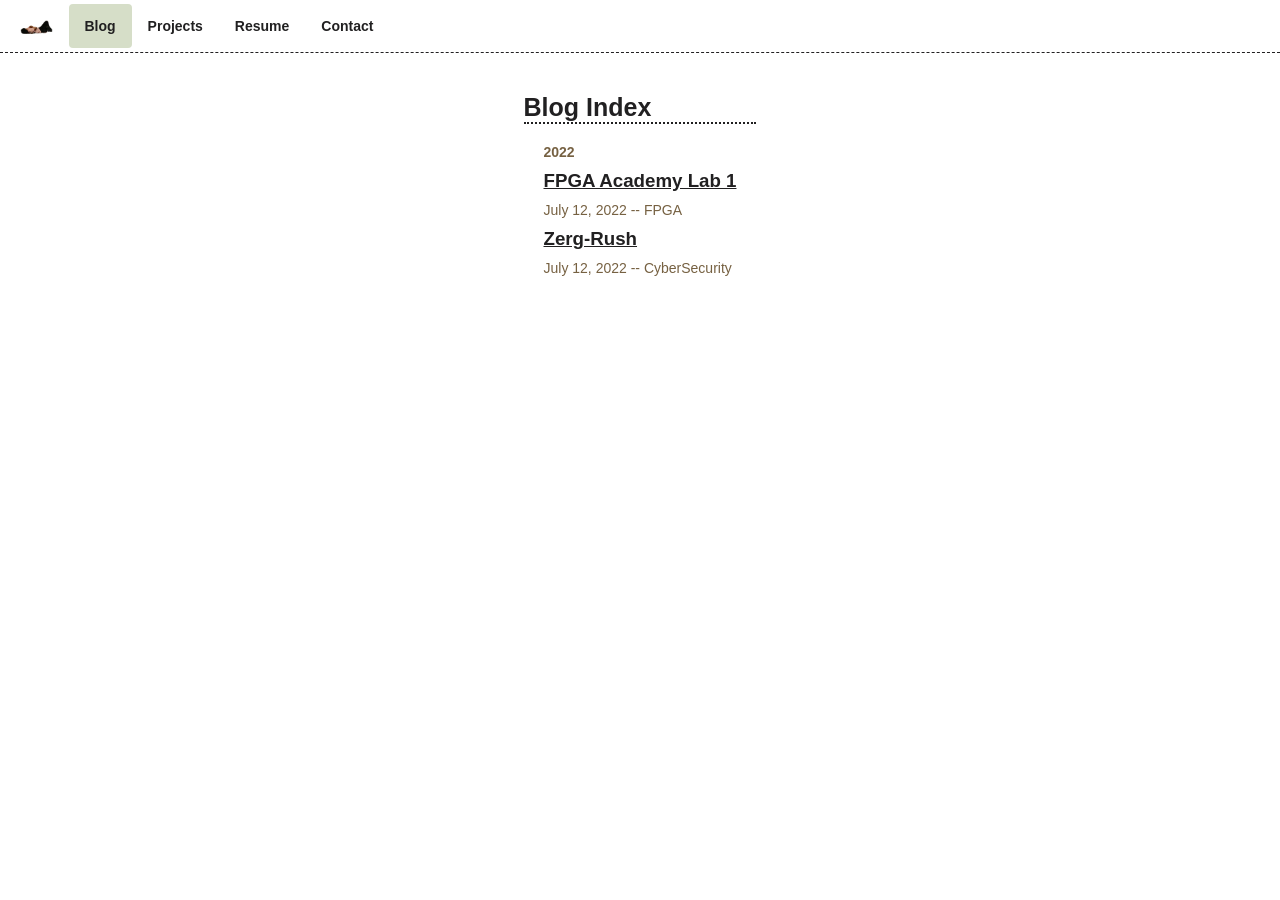
<file: blog - Copy.html>
<!DOCTYPE html>
<html>
  <head>
    <link rel="preconnect" href="https://fonts.googleapis.com" />
    <link rel="preconnect" href="https://fonts.gstatic.com" crossorigin />
    <link
      href="https://fonts.googleapis.com/css2?family=Rubik&display=swap"
      rel="stylesheet"
    />
    <link
      rel="stylesheet"
      href="https://cdnjs.cloudflare.com/ajax/libs/font-awesome/4.7.0/css/font-awesome.min.css"
    />
    <link
      rel="stylesheet"
      href="style.css"
    />
    <meta charset="utf-8" />
    <meta name="viewport" content="width=device-width, initial-scale=1" />
    <link rel="icon" type="image/x-icon" href="assets/images/favicon.ico" />
    <title>Wonjong "Peter" Lee</title>
  </head>
  <body>
    <div class="topnav" id="myTopnav" style="padding: 4px">
      <a href="index.html" title="Me sleeping at ECEB during finals"
        ><img
          style="vertical-align: middle"
          src="assets/images/favicon2.gif"
          alt="icon"
          height="14px;"
      /></a>
      <a href="blog.html" class="active">Blog</a>
      <a href="projects.html">Projects</a>
      <a href="resume.html">Resume</a>
      <a href="contact.html">Contact</a>
      <a href="javascript:void(0);" class="icon" onclick="myFunction()">
        <i class="fa fa-bars"></i>
      </a>
    </div>
    <div class="container">
      <div class="blogclass" style="max-width: 600px">
        <h1
          style="
            font-size: 25px;
            border-bottom: 2px dotted #212021;
          "
        >
          Blog Index
        </h1>
        <div style="margin: 20px 20px">
          <h2 style="font-size: 14px; color: #766142; margin-bottom: 5%;">2022</h2>
          <div style="margin-bottom: 10px">
            <h3 style="margin-bottom: 10px">
              <a href="./2022/07/fpga-academy-lab-1.html">FPGA Academy Lab 1</a>
            </h3>
            <p style="font-size: 14px; color: #766142">July 12, 2022 -- FPGA</p>
          </div>

          <div>
            <h3 style="margin-bottom: 10px">
              <a href="./2022/07/zerg-rush.html">Zerg-Rush</a>
            </h3>
            <p style="font-size: 14px; color: #766142">July 12, 2022 -- CyberSecurity</p>
          </div>

        </div>
      </div>
    </div>

    <script>
      function myFunction() {
        var x = document.getElementById("myTopnav");
        if (x.className === "topnav") {
          x.className += " responsive";
        } else {
          x.className = "topnav";
        }
      }
    </script>
  </body>
</html>
</file>
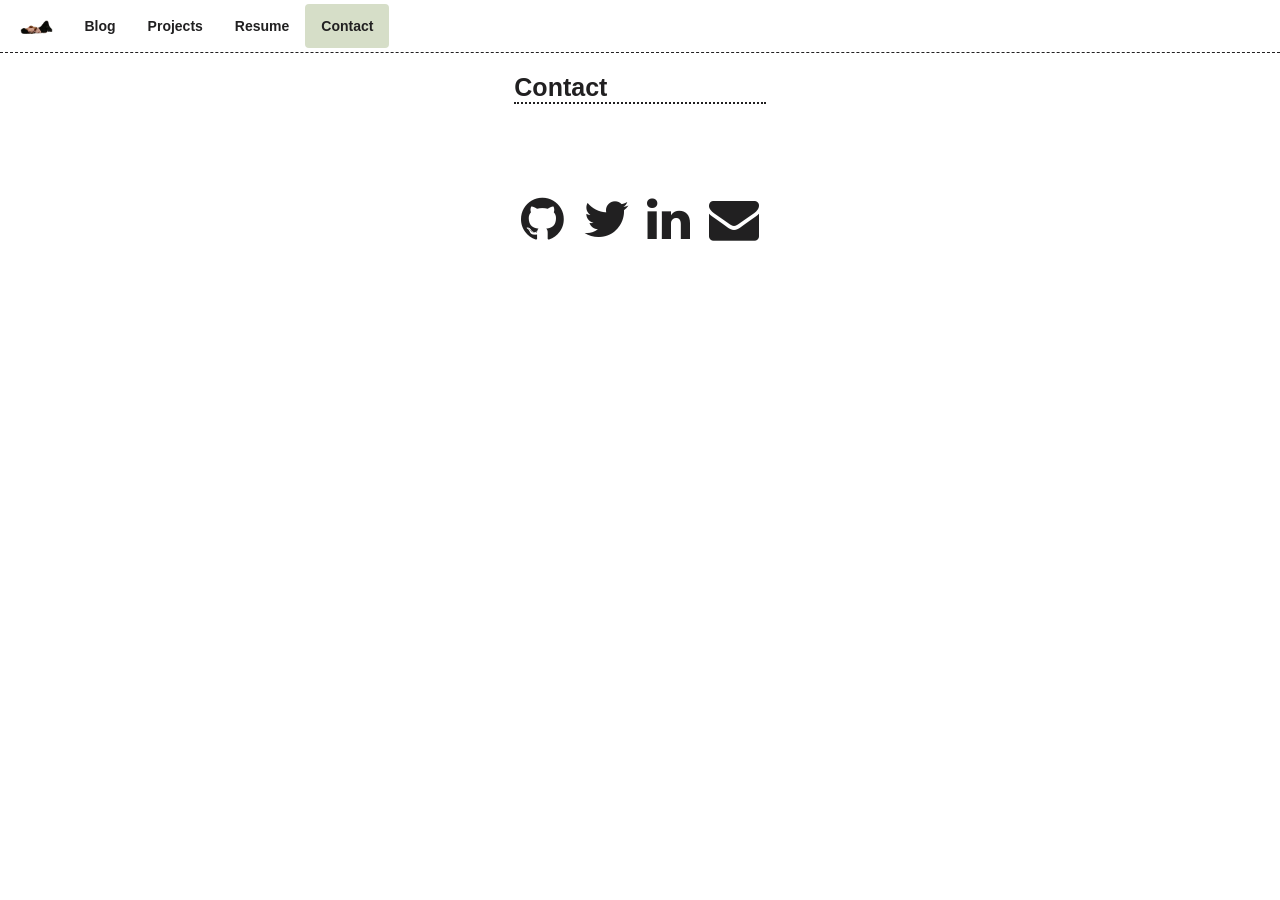
<file: contact.html>
<!DOCTYPE html>
<html>
  <head>
      <link rel="preconnect" href="https://fonts.googleapis.com">
      <link rel="preconnect" href="https://fonts.gstatic.com" crossorigin>
      <link href="https://fonts.googleapis.com/css2?family=Rubik&display=swap" rel="stylesheet">
      <link rel="stylesheet" href="https://cdnjs.cloudflare.com/ajax/libs/font-awesome/4.7.0/css/font-awesome.min.css">
      <link
      rel="stylesheet"
      href="style.css"
    />
      <meta charset="utf-8">
      <meta name="viewport" content="width=device-width, initial-scale=1">
      <link rel="icon" type="image/x-icon" href="assets/images/favicon.ico">
      <title>Wonjong "Peter" Lee</title>
  </head>
  <body>

  <div class="topnav" id="myTopnav" style="padding:4px;">
    <a href="index.html" title="Me sleeping at ECEB during finals"><img style="vertical-align:middle" src="assets/images/favicon2.gif" alt="icon" height = 14px;></a>
    <a href="blog.html" >Blog</a>
    <a href="projects.html">Projects</a>
    <a href="resume.html">Resume</a>
    <a href="contact.html"class="active">Contact</a>
    <a href="javascript:void(0);" class="icon" onclick="myFunction()">
      <i class="fa fa-bars"></i>
    </a>
  </div>
  <div class="container">
    <div style="max-width: 600px;">
        <h1
            style="
                font-size: 25px;
                border-bottom: 2px dotted #212021;
                max-width: 100%;
                margin-bottom: 15px;
            "
        >
            Contact
        </h1>
</br>
</br>

</br>
</br>
  <p style="text-align:center;">
    <a href="https://github.com/wonjongbot" style="text-decoration: none; font-size:50px; color:#212021;padding:7px;"target="_blank" rel="noopener noreferrer"><i class="fa fa-github"></i></a>
    <a href="https://twitter.com/wonjongbot" style="text-decoration: none; font-size:50px; color:#212021;padding:7px;"target="_blank" rel="noopener noreferrer"><i class="fa fa-twitter"></i></a>
    <a href="https://www.linkedin.com/in/wonjongbot/" style="text-decoration: none; font-size:50px; color:#212021;padding:7px;"target="_blank" rel="noopener noreferrer"><i class="fa fa-linkedin"></i></a>
    <a href="mailto:wonjong3@illinois.edu" style="text-decoration: none; font-size:50px; color:#212021;padding:7px;"target="_blank" rel="noopener noreferrer"><i class="fa fa-envelope"></i></a>
</p>
</div>
  <script>
  function myFunction() {
    var x = document.getElementById("myTopnav");
    if (x.className === "topnav") {
      x.className += " responsive";
    } else {
      x.className = "topnav";
    }
  }
  </script>

  </body>
</html>
</file>
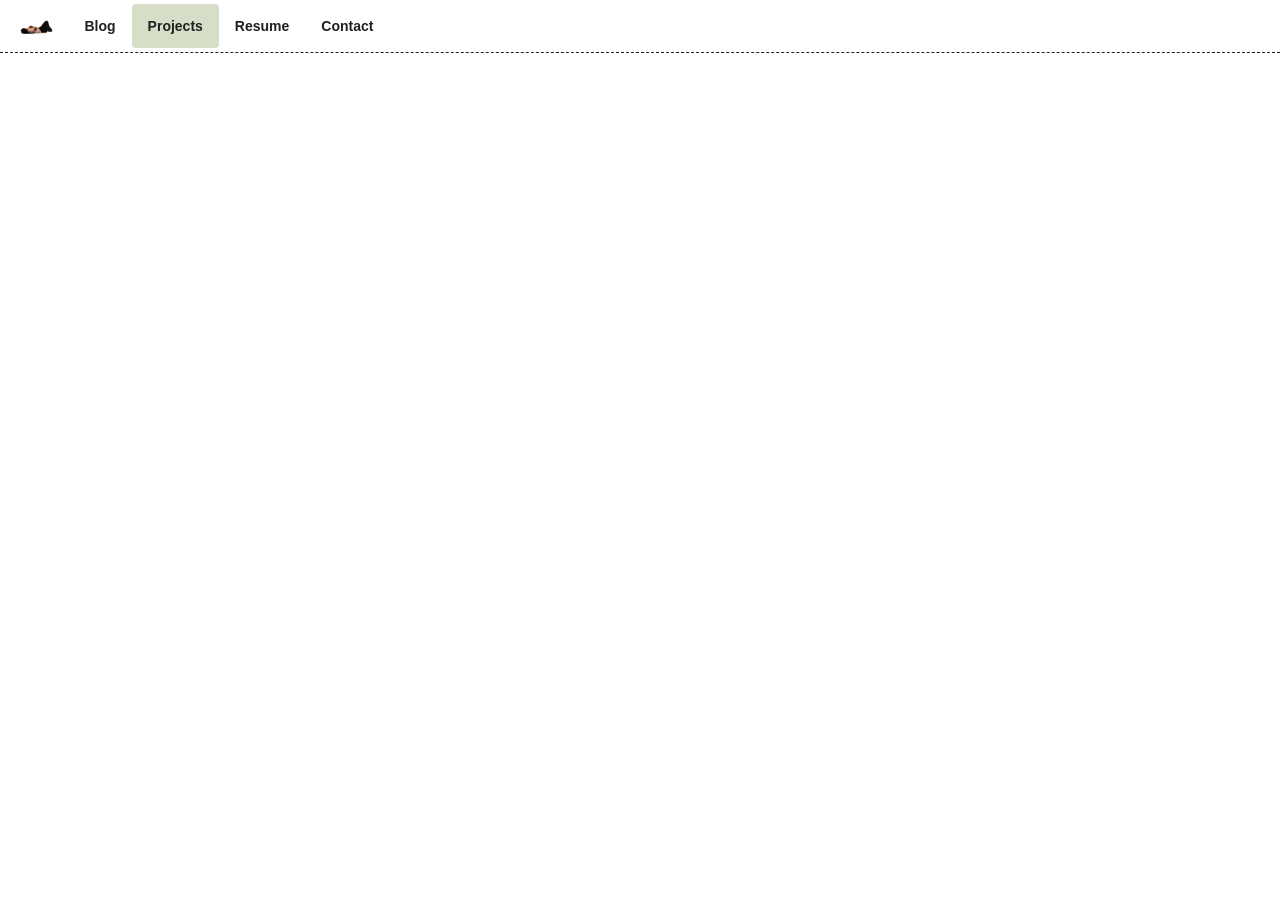
<file: projects.html>
<!DOCTYPE html>
<html>
  <head>
    <link rel="preconnect" href="https://fonts.googleapis.com" />
    <link rel="preconnect" href="https://fonts.gstatic.com" crossorigin />
    <link
      href="https://fonts.googleapis.com/css2?family=Rubik&display=swap"
      rel="stylesheet"
    />
    <link
      rel="stylesheet"
      href="https://cdnjs.cloudflare.com/ajax/libs/font-awesome/4.7.0/css/font-awesome.min.css"
    />
    <link rel="stylesheet" href="style.css" />
    <meta charset="utf-8" />
    <meta name="viewport" content="width=device-width, initial-scale=1" />
    <link rel="icon" type="image/x-icon" href="assets/images/favicon.ico" />
    <title>Wonjong "Peter" Lee</title>
  </head>
  <body>
    <div class="topnav" id="myTopnav" style="padding: 4px">
      <a href="index.html" title="Me sleeping at ECEB during finals"
        ><img
          style="vertical-align: middle"
          src="assets/images/favicon2.gif"
          alt="icon"
          height="14px;"
      /></a>
      <a href="blog.html">Blog</a>
      <a href="projects.html" class="active">Projects</a>
      <a href="resume.html">Resume</a>
      <a href="contact.html">Contact</a>
      <a href="javascript:void(0);" class="icon" onclick="myFunction()">
        <i class="fa fa-bars"></i>
      </a>
    </div>

    <script>
      function myFunction() {
        var x = document.getElementById("myTopnav");
        if (x.className === "topnav") {
          x.className += " responsive";
        } else {
          x.className = "topnav";
        }
      }
    </script>
  </body>
</html>
</file>
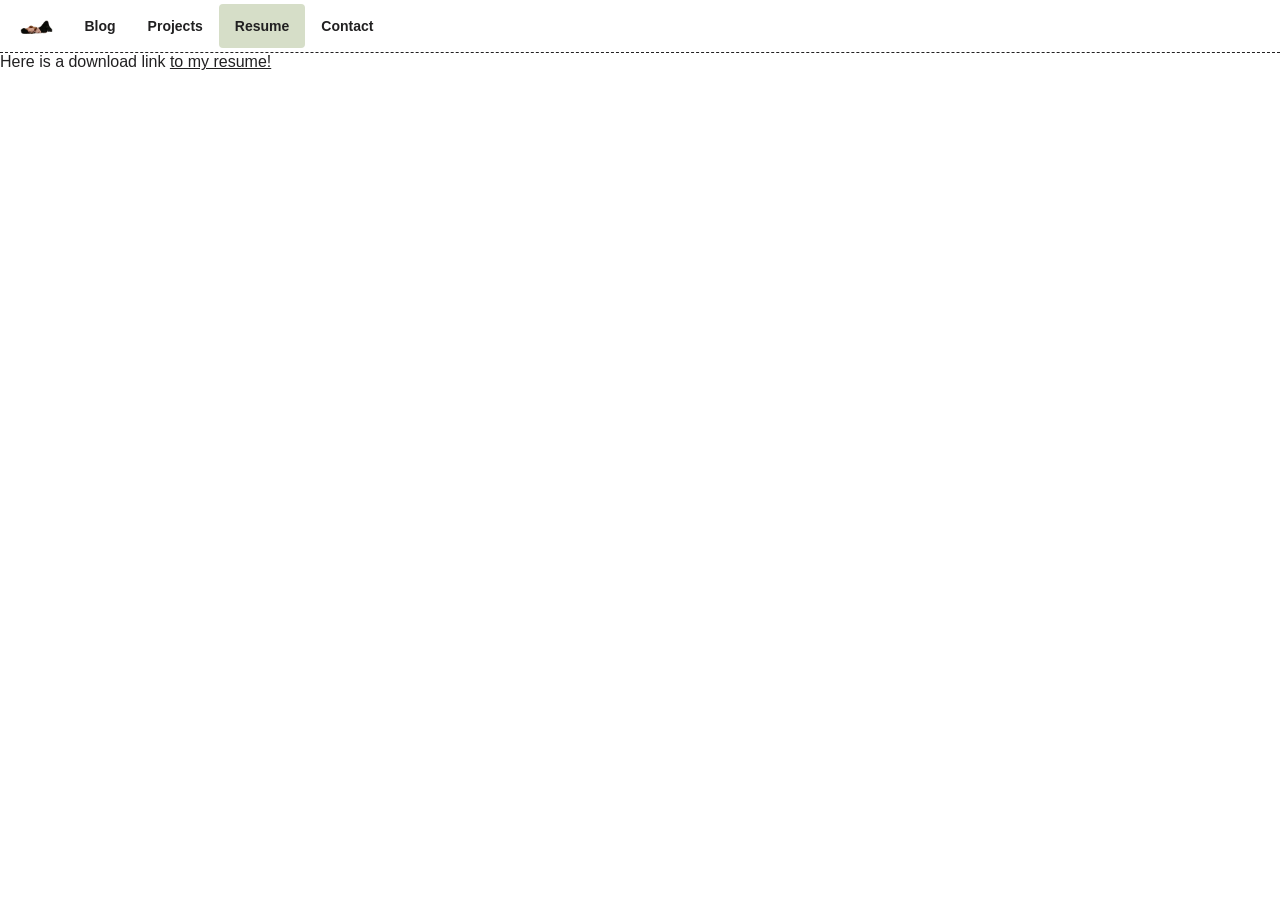
<file: resume - Copy.html>
<!DOCTYPE html>
<html>
  <head>
    <link rel="preconnect" href="https://fonts.googleapis.com" />
    <link rel="preconnect" href="https://fonts.gstatic.com" crossorigin />
    <link
      href="https://fonts.googleapis.com/css2?family=Rubik&display=swap"
      rel="stylesheet"
    />
    <link
      rel="stylesheet"
      href="https://cdnjs.cloudflare.com/ajax/libs/font-awesome/4.7.0/css/font-awesome.min.css"
    />
    <link rel="stylesheet" href="style.css" />
    <meta charset="utf-8" />
    <meta name="viewport" content="width=device-width, initial-scale=1" />
    <link rel="icon" type="image/x-icon" href="assets/images/favicon.ico" />
    <title>Wonjong "Peter" Lee</title>
  </head>
  <body>
    <div class="topnav" id="myTopnav" style="padding: 4px">
      <a href="index.html" title="Me sleeping at ECEB during finals"
        ><img
          style="vertical-align: middle"
          src="assets/images/favicon2.gif"
          alt="icon"
          height="14px;"
      /></a>
      <a href="blog.html">Blog</a>
      <a href="projects.html">Projects</a>
      <a href="resume.html" class="active">Resume</a>
      <a href="contact.html">Contact</a>
      <a href="javascript:void(0);" class="icon" onclick="myFunction()">
        <i class="fa fa-bars"></i>
      </a>
    </div>
    <div>
      <object data="wonjong_lee_resume.pdf" type="application/pdf" width="100%" height="800px">
        <p> Here is a download link <a href="wonjong_lee_resume.pdf">to my resume!</a></p>
      </object>
    </div>

    <script>
      function myFunction() {
        var x = document.getElementById("myTopnav");
        if (x.className === "topnav") {
          x.className += " responsive";
        } else {
          x.className = "topnav";
        }
      }
    </script>
  </body>
</html>
</file>
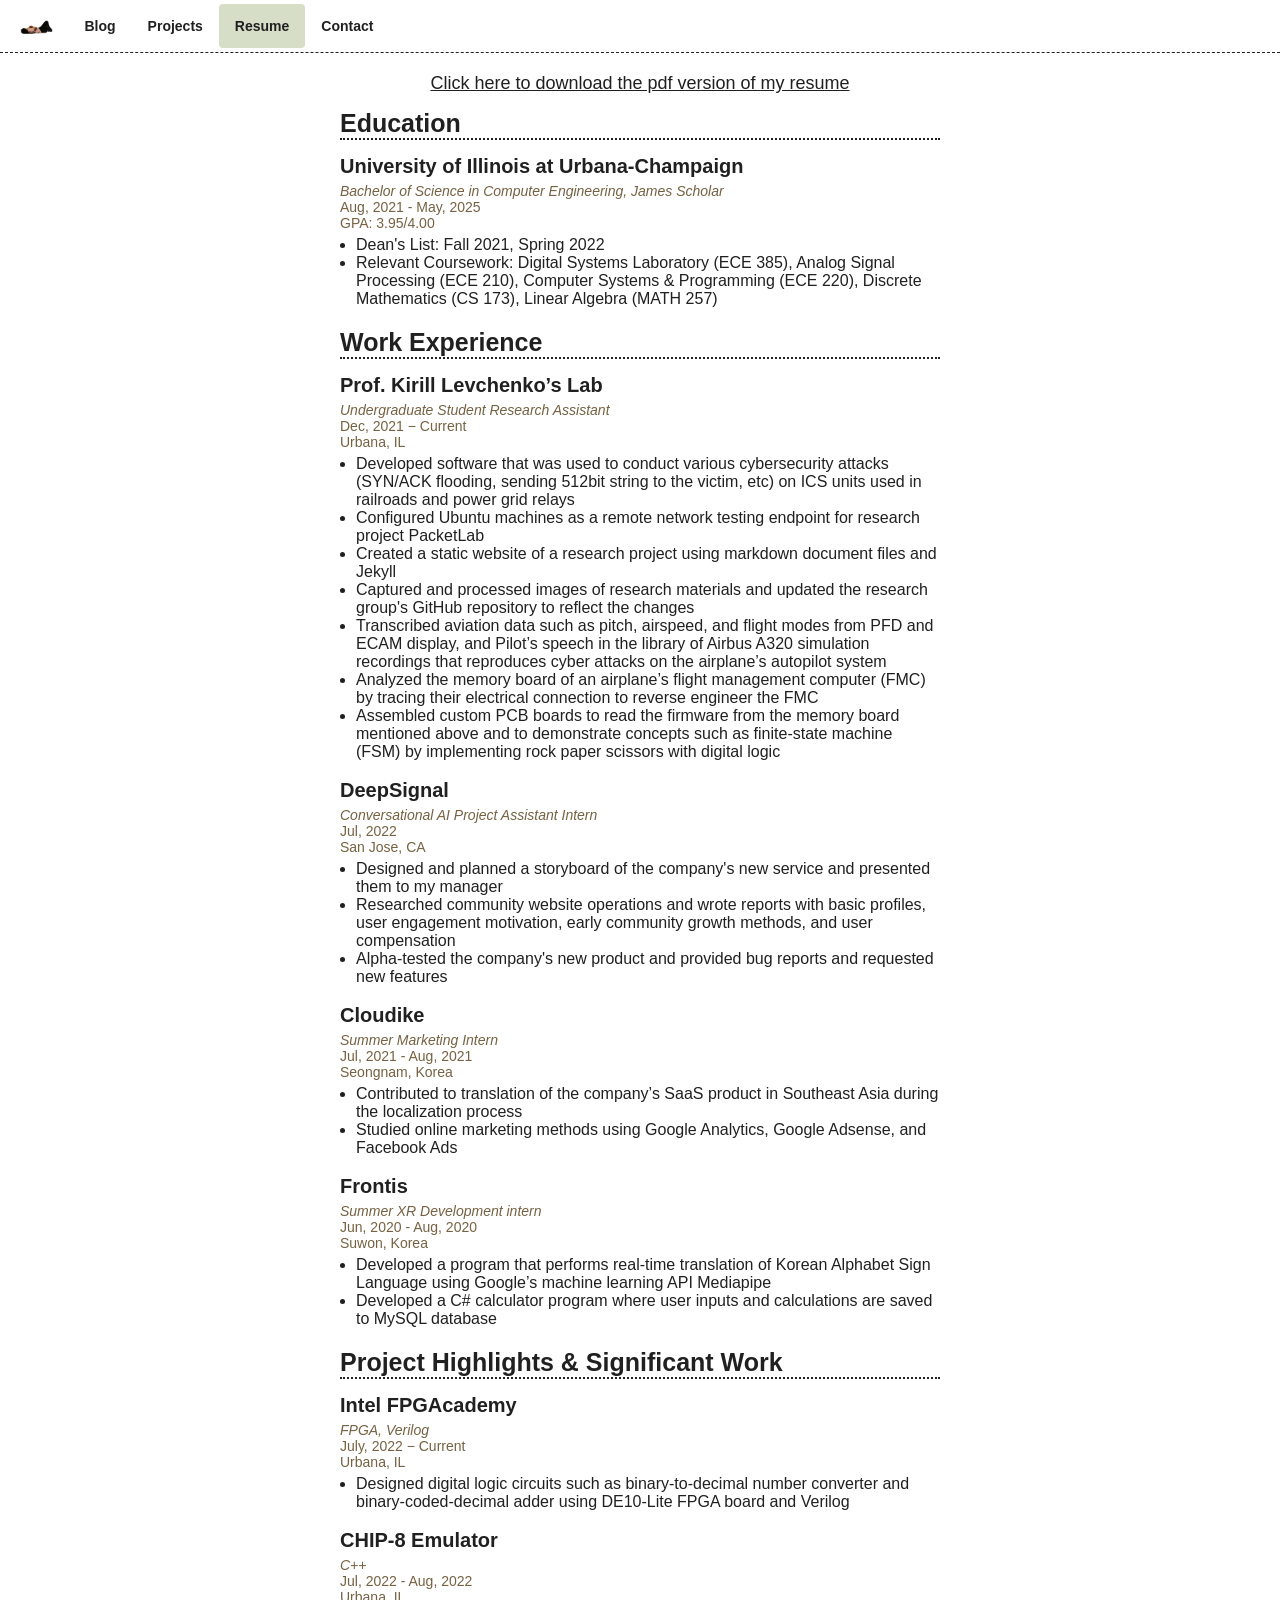
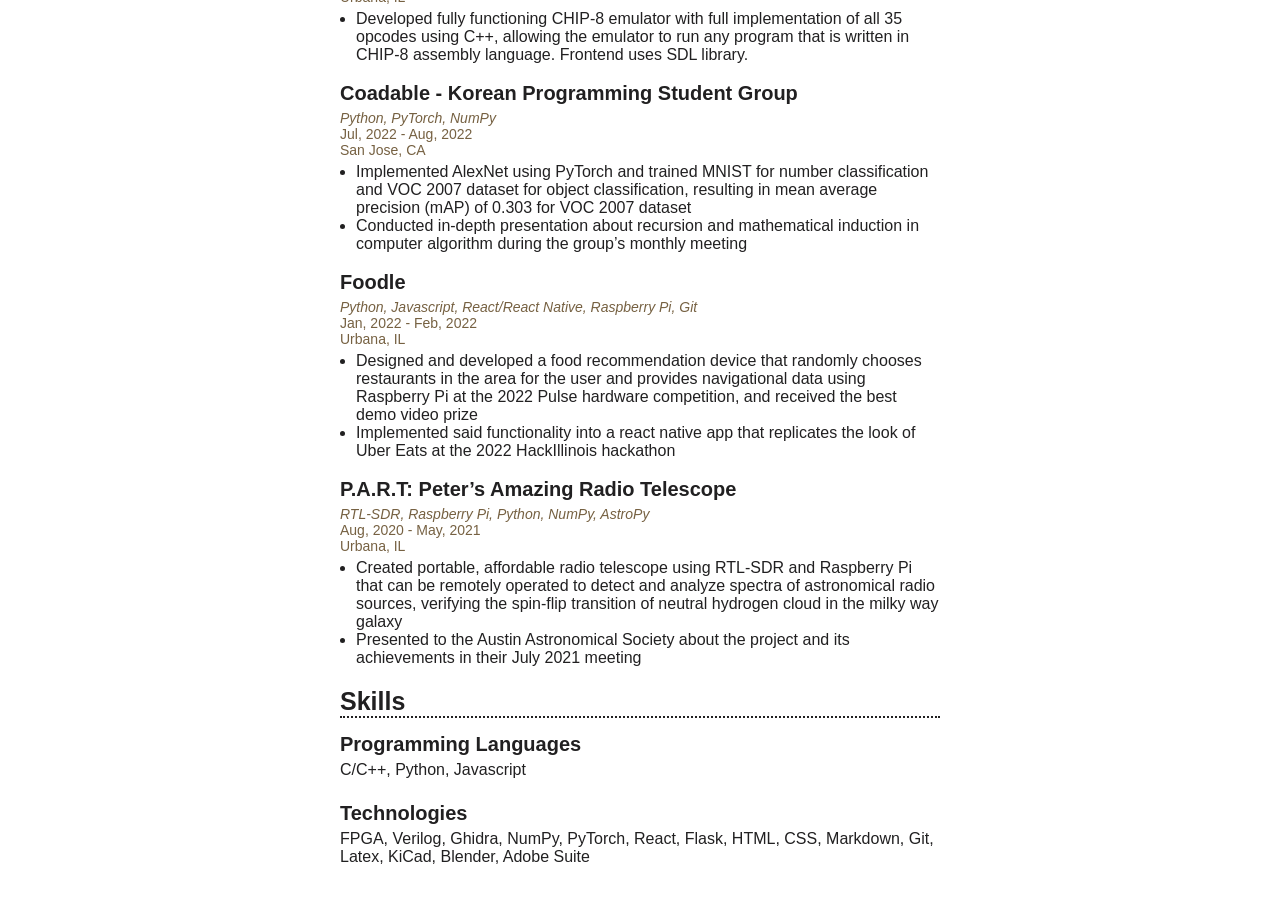
<file: resume.html>
<!DOCTYPE html>
<html>
  <head>
    <link rel="preconnect" href="https://fonts.googleapis.com" />
    <link rel="preconnect" href="https://fonts.gstatic.com" crossorigin />
    <link
      href="https://fonts.googleapis.com/css2?family=Rubik&display=swap"
      rel="stylesheet"
    />
    <link
      rel="stylesheet"
      href="https://cdnjs.cloudflare.com/ajax/libs/font-awesome/4.7.0/css/font-awesome.min.css"
    />
    <link rel="stylesheet" href="style.css" />
    <meta charset="utf-8" />
    <meta name="viewport" content="width=device-width, initial-scale=1" />
    <link rel="icon" type="image/x-icon" href="assets/images/favicon.ico" />
    <title>Wonjong "Peter" Lee</title>
  </head>
  <body>
    <div class="topnav" id="myTopnav" style="padding: 4px">
      <a href="index.html" title="Me sleeping at ECEB during finals"
        ><img
          style="vertical-align: middle"
          src="assets/images/favicon2.gif"
          alt="icon"
          height="14px;"
      /></a>
      <a href="blog.html">Blog</a>
      <a href="projects.html">Projects</a>
      <a href="resume.html" class="active">Resume</a>
      <a href="contact.html">Contact</a>
      <a href="javascript:void(0);" class="icon" onclick="myFunction()">
        <i class="fa fa-bars"></i>
      </a>
    </div>
    <div class="container">
        <div style="max-width: 600px;">
          <p
          style="
          font-size: 18px;
          max-width: 100%;
          margin-bottom: 15px;
          text-align: center;
      "><a href="wonjong_lee_resume.pdf">Click here to download the pdf version of my resume</a></p>
            <h1
                style="
                    font-size: 25px;
                    border-bottom: 2px dotted #212021;
                    max-width: 100%;
                    margin-bottom: 15px;
                "
            >
                Education
            </h1>
            <h2
              style="
              font-size: 20px;
              max-width: 100%;
              "
            >University of Illinois at Urbana-Champaign</h2>
            <p style="font-size: 14px; color: #766142; margin: 5px 0px">
              <em>Bachelor of Science in Computer Engineering, James Scholar</em>
            </br>Aug, 2021 - May, 2025 </br>GPA: 3.95/4.00
            </p>
            <ul style="margin-left: 1em; color: #212021">
              <li>Dean's List: Fall 2021, Spring 2022 </li>
              <li>Relevant Coursework: Digital Systems Laboratory (ECE 385), Analog Signal Processing (ECE 210), Computer Systems & Programming (ECE 220), Discrete Mathematics (CS 173), Linear Algebra (MATH 257)</li>
            </ul>
          </div>
    </div>

    <div class="container">
      <div style="max-width: 600px;">
          <h1
              style="
                  font-size: 25px;
                  border-bottom: 2px dotted #212021;
                  max-width: 100%;
                  margin-bottom: 15px;
              "
          >
              Work Experience
          </h1>
          <h2
            style="
            font-size: 20px;
            max-width: 100%;
            "
          >Prof. Kirill Levchenko’s Lab</h2>
          <p style="font-size: 14px; color: #766142; margin: 5px 0px">
            <em>Undergraduate Student Research Assistant</em>
          </br>Dec, 2021 − Current </br>Urbana, IL
          </p>
          <ul style="margin-left: 1em; color: #212021">
            <li>Developed software that was used to conduct various cybersecurity attacks (SYN/ACK flooding, sending 512bit string to the victim, etc) on ICS units used in railroads and power grid relays</li>

            <li>Configured Ubuntu machines as a remote network testing endpoint for research project PacketLab</li>

            <li>Created a static website of a research project using markdown document files and Jekyll</li>

            <li>Captured and processed images of research materials and updated the research group's GitHub repository to reflect the changes</li>

            <li>Transcribed aviation data such as pitch, airspeed, and flight modes from PFD and ECAM display, and Pilot’s speech in the library of Airbus A320 simulation recordings that reproduces cyber attacks on the airplane’s autopilot system</li>

            <li>Analyzed the memory board of an airplane’s flight management computer (FMC) by tracing their electrical connection to reverse engineer the FMC</li>

            <li>Assembled custom PCB boards to read the firmware from the memory board mentioned above and to demonstrate concepts such as finite-state machine (FSM) by implementing rock paper scissors with digital logic</li>
          </ul>
        </br>
          <h2
            style="
            font-size: 20px;
            max-width: 100%;
            "
          > DeepSignal</h2>
          <p style="font-size: 14px; color: #766142; margin: 5px 0px">
            <em> Conversational AI Project Assistant Intern</em>
          </br>Jul, 2022 </br>San Jose, CA
          </p>
          <ul style="margin-left: 1em; color: #212021">
            <li>Designed and planned a storyboard of the company's new service and presented them to my manager</li>

            <li>Researched community website operations and wrote reports with basic profiles, user engagement motivation, early community growth methods, and user compensation</li>

            <li>Alpha-tested the company's new product and provided bug reports and requested new features</li>
          </ul>
        </br>

        <h2
          style="
          font-size: 20px;
          max-width: 100%;
          "
        > Cloudike</h2>
        <p style="font-size: 14px; color: #766142; margin: 5px 0px">
          <em> Summer Marketing Intern</em>
        </br>Jul, 2021 - Aug, 2021 </br>Seongnam, Korea
        </p>
        <ul style="margin-left: 1em; color: #212021">
          <li>Contributed to translation of the company’s SaaS product in Southeast Asia during the localization process</li>

          <li>Studied online marketing methods using Google Analytics, Google Adsense, and Facebook Ads</li>
        </ul>
        
      </br>
        <h2
        style="
        font-size: 20px;
        max-width: 100%;
        "
      > Frontis</h2>
      <p style="font-size: 14px; color: #766142; margin: 5px 0px">
        <em> Summer XR Development intern</em>
      </br>Jun, 2020 - Aug, 2020 </br>Suwon, Korea
      </p>
      <ul style="margin-left: 1em; color: #212021">
        <li>Developed a program that performs real-time translation of Korean Alphabet Sign Language using Google’s machine learning API Mediapipe</li>

        <li>Developed a C# calculator program where user inputs and calculations are saved to MySQL database</li>
      </ul>
        </div>
  </div>


  <div class="container">
    <div style="max-width: 600px;">
        <h1
            style="
                font-size: 25px;
                border-bottom: 2px dotted #212021;
                max-width: 100%;
                margin-bottom: 15px;
            "
        >
            Project Highlights & Significant Work
        </h1>
        <h2
          style="
          font-size: 20px;
          max-width: 100%;
          "
        >Intel FPGAcademy</h2>
        <p style="font-size: 14px; color: #766142; margin: 5px 0px">
          <em>FPGA, Verilog</em>
        </br>July, 2022 − Current </br>Urbana, IL
        </p>
        <ul style="margin-left: 1em; color: #212021">
          <li>Designed digital logic circuits such as binary-to-decimal number converter and binary-coded-decimal adder using DE10-Lite FPGA board and Verilog</li>
        </ul>
      </br>
        <h2
          style="
          font-size: 20px;
          max-width: 100%;
          "
        > CHIP-8 Emulator</h2>
        <p style="font-size: 14px; color: #766142; margin: 5px 0px">
          <em>C++</em>
        </br>Jul, 2022 - Aug, 2022</br>Urbana, IL
        </p>
        <ul style="margin-left: 1em; color: #212021">
          <li>Developed fully functioning CHIP-8 emulator with full implementation of all 35 opcodes using C++, allowing the emulator to run any program that is written in CHIP-8 assembly language. Frontend uses SDL library.</li>
        </ul>
      </br>
        <h2
          style="
          font-size: 20px;
          max-width: 100%;
          "
        >Coadable - Korean Programming Student Group</h2>
        <p style="font-size: 14px; color: #766142; margin: 5px 0px">
          <em>Python, PyTorch, NumPy</em>
        </br>Jul, 2022 - Aug, 2022</br>San Jose, CA
        </p>
        <ul style="margin-left: 1em; color: #212021">
          <li>Implemented AlexNet using PyTorch and trained MNIST for number classification and VOC 2007 dataset for object classification, resulting in mean average precision (mAP) of 0.303 for VOC 2007 dataset</li>
          <li>Conducted in-depth presentation about recursion and mathematical induction in computer algorithm during the group’s monthly meeting</li>
        </ul>
      </br>
      <h2
        style="
        font-size: 20px;
        max-width: 100%;
        "
      >Foodle</h2>
      <p style="font-size: 14px; color: #766142; margin: 5px 0px">
        <em>Python, Javascript, React/React Native, Raspberry Pi, Git</em>
      </br>Jan, 2022 - Feb, 2022</br>Urbana, IL
      </p>
      <ul style="margin-left: 1em; color: #212021">
        <li>Designed and developed a food recommendation device that randomly chooses restaurants in the area for the user and
          provides navigational data using Raspberry Pi at the 2022 Pulse hardware competition, and received the best demo
          video prize</li>
        <li>Implemented said functionality into a react native app that replicates the look of Uber Eats at the 2022 HackIllinois
          hackathon</li>
      </ul>
    </br>
      <h2
      style="
      font-size: 20px;
      max-width: 100%;
      "
    >P.A.R.T: Peter’s Amazing Radio Telescope</h2>
    <p style="font-size: 14px; color: #766142; margin: 5px 0px">
      <em>RTL-SDR, Raspberry Pi, Python, NumPy, AstroPy</em>
    </br>Aug, 2020 - May, 2021</br>Urbana, IL
    </p>
    <ul style="margin-left: 1em; color: #212021">
      <li>Created portable, affordable radio telescope using RTL-SDR and Raspberry Pi that can be remotely operated to detect
        and analyze spectra of astronomical radio sources, verifying the spin-flip transition of neutral hydrogen cloud in the
        milky way galaxy</li>
      <li>Presented to the Austin Astronomical Society about the project and its achievements in their July 2021 meeting</li>
    </ul>
      </div>
</div>

<div class="container">
  <div style="max-width: 600px;">
      <h1
          style="
              font-size: 25px;
              border-bottom: 2px dotted #212021;
              max-width: 100%;
              margin-bottom: 15px;
          "
      >
          Skills
      </h1>
      <h2
        style="
        font-size: 20px;
        max-width: 100%;
        "
      >Programming Languages</h2>
      <p style="color: #212021; margin: 5px 0px">
        C/C++, Python, Javascript
      </p>
    </br>
    <h2
    style="
    font-size: 20px;
    max-width: 100%;
    "
  >Technologies</h2>
  <p style="color: #212021; margin: 5px 0px">
    FPGA, Verilog, Ghidra, NumPy, PyTorch, React, Flask, HTML, CSS, Markdown, Git, Latex, KiCad, Blender, Adobe Suite
  </p>
</br>
    </div>
</div>

    <script>
      function myFunction() {
        var x = document.getElementById("myTopnav");
        if (x.className === "topnav") {
          x.className += " responsive";
        } else {
          x.className = "topnav";
        }
      }
    </script>
  </body>
</html>
</file>
<file: style.css>
body {
  margin: 0;
  font-family: "Pretendard Variable", sans-serif;
  color: #212021;
}
.topnav {
  overflow: hidden;
  /*background-color: #212021;*/
  border-bottom: 1.5px dashed #212021;
}
.topnav a {
  float: left;
  display: block;
  color: #212021;
  text-align: center;
  padding: 14px 16px;
  text-decoration: none;
  font-size: 14px;
  border-radius: 4px;
  font-weight: bold;
}
.topnav a:hover {
  background-color: #cf8c6a;
  color: #212021;
}

.topnav a.active {
  background-color: #d6dec8;
  color: #212021;
}

.topnav .icon {
  display: none;
}
* {
  margin: 0;
  padding: 0;
  box-sizing: border-box;
}
@media screen and (max-width: 600px) {
  .topnav a:not(:first-child) {
    display: none;
  }
  .topnav a.icon {
    float: right;
    display: block;
  }
}

@media screen and (max-width: 600px) {
  .topnav.responsive {
    position: relative;
  }
  .topnav.responsive .icon {
    position: absolute;
    right: 4px;
    top: 4px;
  }
  .topnav.responsive a {
    float: none;
    display: block;
    text-align: left;
  }
}
a:hover {
  text-decoration: underline;
  color: #212021;
}
a {
  color: #212021;
}
.container {
  display: flex;
  justify-content: center;
  align-items: center;
  margin: 20px 60px;
}
.blogclass {
  margin: 20px 60px;
}
@media only screen and (max-width: 600px) {
  .container {
    margin: 10px;
    justify-content: left;
  }
  .blogclass {
    margin: 10px;
  }
}

.container_profilepic {
    margin: 50px;
    display: flex;
    justify-content: center;
    align-items: center;
    margin: 20px 60px;
  }
@media only screen and (max-width: 600px) {
.container_profilepic {
    margin: 10px;
    justify-content: left;
}
}
.center {
    display: block;
    margin-left: auto;
    margin-right: auto;
    margin-top: 10px;
    margin-bottom: 10px;
    width: 300px;
}

figcaption {
    color: #212021;
    font-style: italic;
    padding: 2px;
    text-align: center;
    font-size: 13px;
    }

.center_blogimage {
  display: block;
  margin-left: auto;
  margin-right: auto;
  margin-top: auto;
  margin-bottom: 10px;
  width: 100%;
}
</file>
